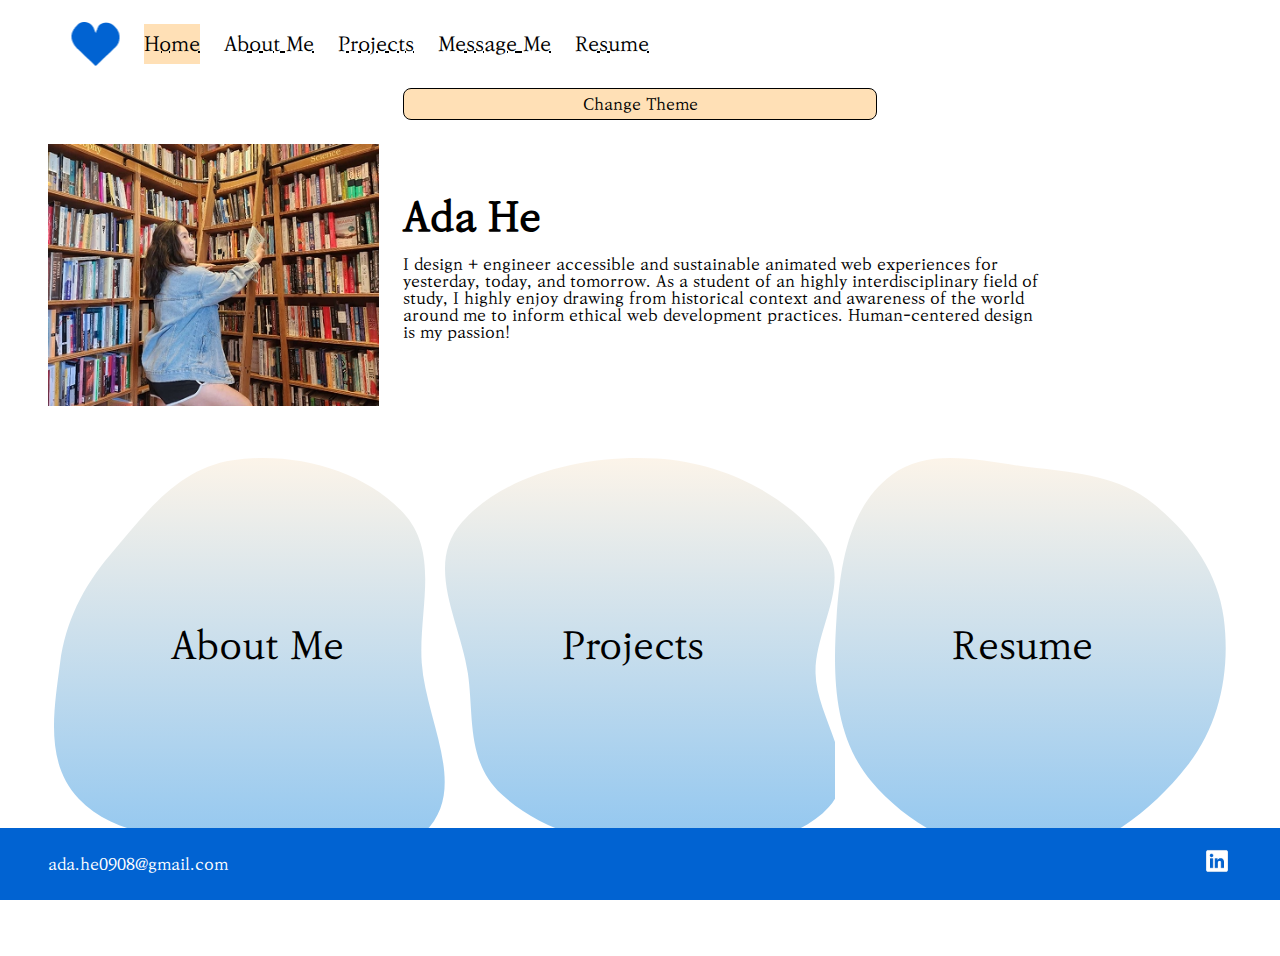
<file: index.html>
<!-- landing page -->
<!DOCTYPE html>
<html lang="en">
  <head>
    <meta charset="UTF-8" />
    <meta name="viewport" content="width=device-width, initial-scale=1.0" />
    <title>Ada's Portfolio</title>
    <link rel="icon" href="assets/heart.png" sizes="any" />
    <link rel="stylesheet" href="main.css" />
  </head>
  <body>
    <header>
      <nav>
        <img src="assets/logo.png" alt="blue heart logo" />
        <a href="index.html" data-current>Home</a>
        <a href="aboutme.html">About Me</a>
        <a href="projects.html">Projects</a>
        <a href="form-with-js.html">Message Me</a>
        <a href="assets/Ada_He_resume.pdf">Resume</a>
      </nav>
      <button class="toggle">Change <span id="theme-label">Theme</span></button>
      <noscript
        >Allow JavaScript to override the system default theme!</noscript
      >
      <section class="imgfirst-section">
        <picture>
          <source srcset="assets/profile-photo.avif" type="image/avif" />
          <source srcset="assets/profile-photo.webp" type="image/webp" />
          <img
            src="assets/profile-photo.png"
            alt="profile photo of Ada looking at books"
          />
        </picture>
        <hgroup>
          <h1>Ada He</h1>
          <p id="bio">
            I design + engineer accessible and sustainable animated web
            experiences for yesterday, today, and tomorrow. As a student of an
            highly interdisciplinary field of study, I highly enjoy drawing from
            historical context and awareness of the world around me to inform
            ethical web development practices. Human-centered design is my
            passion!
          </p>
        </hgroup>
      </section>
    </header>
    <main id="landing-main">
      <a href="aboutme.html">
        <svg
          class="landing-blob"
          aria-labelledby="blob1title blob1desc"
          viewBox="0 0 408 416"
        >
          <title id="blob1title">About Me Section Link</title>
          <desc id="blob1desc">
            A peach to blue gradient blob that links to the About Me page.
          </desc>
          <path
            fill-rule="evenodd"
            clip-rule="evenodd"
            d="M186.632 2.25621C251.039 -7.02406 322.981 12.5374 364.449 57.0066C403.838 99.2468 380.326 159.318 384.014 213.924C388.146 275.091 433.933 345.583 386.99 390.734C339.925 436.002 255.835 410.456 186.632 403.77C128.162 398.122 63.5901 395.626 25.8146 355.84C-10.2351 317.871 0.0229363 263.14 6.38136 213.924C11.806 171.936 29.9615 134.841 58.7313 101.056C94.1171 59.5027 128.5 10.6323 186.632 2.25621Z"
            fill="url(#shape1-gradient)"
          />
          <defs>
            <linearGradient
              id="shape1-gradient"
              x1="0.5"
              y1="0"
              x2="0.5"
              y2="1"
            >
              <stop offset="0" class="gradient-top" />
              <stop offset="1" class="gradient-bottom" />
            </linearGradient>
          </defs>
          <text x="30%" y="50%">About Me</text>
        </svg>
      </a>
      <a href="projects.html">
        <svg
          class="landing-blob"
          aria-labelledby="blob2title blob2desc"
          viewBox="0 0 408 416"
        >
          <title id="blob2title">Projects Section Link</title>
          <desc id="blob2desc">
            A peach to blue gradient blob that links to the Projects page.
          </desc>
          <path
            fill-rule="evenodd"
            clip-rule="evenodd"
            d="M221.197 0.586677C293.234 4.88372 359.564 40.7481 395.537 89.4244C425.654 130.176 386.034 177.88 386.945 224.865C387.885 273.372 436.726 324.729 400.868 364.446C363.382 405.966 286.393 411.015 221.197 408.448C159.458 406.017 98.4796 387.844 58.8606 350.979C21.9816 316.664 30.312 269.29 23.8998 224.865C16.0445 170.442 -21.9181 112.109 17.8565 66.8955C60.9741 17.8815 145.003 -3.9583 221.197 0.586677Z"
            fill="url(#shape2-gradient)"
          />
          <defs>
            <linearGradient
              id="shape2-gradient"
              x1="0.5"
              y1="0"
              x2="0.5"
              y2="1"
            >
              <stop offset="0" class="gradient-top" />
              <stop offset="1" class="gradient-bottom" />
            </linearGradient>
          </defs>
          <text x="30%" y="50%">Projects</text>
        </svg>
      </a>
      <a href="assets/Ada_resume.pdf">
        <svg
          class="landing-blob"
          aria-labelledby="blob3title blob3desc"
          viewBox="0 0 408 416"
        >
          <title id="blob3title">Resume Link</title>
          <desc id="blob3desc">
            A peach to pale blue gradient blob that links to a pdf of Ada's
            resume.
          </desc>
          <path
            fill-rule="evenodd"
            clip-rule="evenodd"
            d="M210.475 10.5352C254.229 15.2692 297.723 19.968 331.889 47.2666C370.138 77.8266 399.623 118.621 405.919 166.693C413.086 221.416 402.069 277.76 367.798 321.44C328.787 371.16 274.253 412.805 210.475 415.793C144.456 418.886 79.4687 387.073 37.4165 336.918C-1.54661 290.448 -2.45582 226.795 1.6176 166.693C5.35056 111.614 14.3706 51.1505 59.0484 17.7459C100.872 -13.5244 158.256 4.88517 210.475 10.5352Z"
            fill="url(#shape3-gradient)"
          />
          <defs>
            <linearGradient
              id="shape3-gradient"
              x1="0.5"
              y1="0"
              x2="0.5"
              y2="1"
            >
              <stop offset="0" class="gradient-top" />
              <stop offset="1" class="gradient-bottom" />
            </linearGradient>
          </defs>
          <text x="30%" y="50%">Resume</text>
        </svg>
      </a>
    </main>
    <footer>
      <a>ada.he0908@gmail.com</a>
      <a href="https://www.linkedin.com/in/adahe0908/">
        <img
          src="assets/linkedin-white.png"
          width="30"
          height="30"
          alt="linkedin"
        />
      </a>
    </footer>
    <script type="module" src="index.js"></script>
  </body>
</html>
</file>
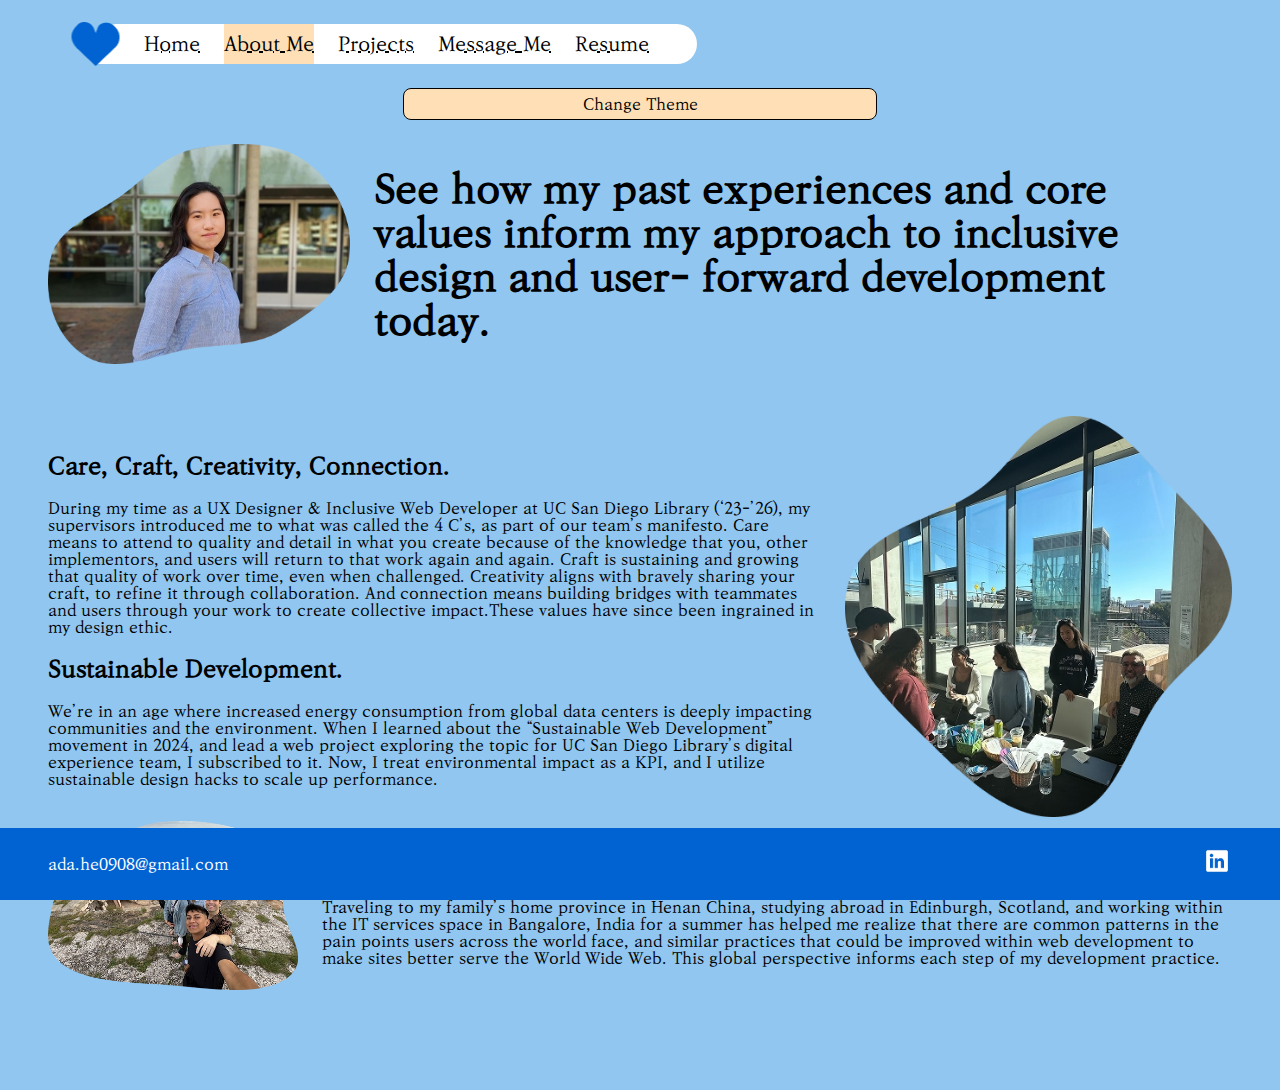
<file: aboutme.html>
<!DOCTYPE html>
<html lang="en">
  <head>
    <meta charset="UTF-8" />
    <meta name="viewport" content="width=device-width, initial-scale=1.0" />
    <title>About Ada</title>
    <link rel="icon" href="assets/heart.png" sizes="any" />
    <link rel="stylesheet" href="main.css" />
    <style>
      body {
        background-color: var(--end-blue);
      }
    </style>
  </head>
  <body>
    <header>
      <nav>
        <img src="assets/logo.png" alt="blue heart logo" />
        <a href="index.html">Home</a>
        <a href="aboutme.html" data-current>About Me</a>
        <a href="projects.html">Projects</a>
        <a href="form-with-js.html">Message Me</a>
        <a href="assets/Ada_He_resume.pdf">Resume</a>
      </nav>
      <button class="toggle">Change <span id="theme-label">Theme</span></button>
      <noscript
        >Allow JavaScript to override the system default theme!</noscript
      >
      <section class="imgfirst-section">
        <picture>
          <source srcset="assets/aboutme-profile.avif" type="image/avif" />
          <source srcset="assets/aboutme-profile.webp" type="image/webp" />
          <img
            src="assets/aboutme-profile.png"
            alt="Ada posing before a public library."
          />
        </picture>
        <h1>
          See how my past experiences and core values inform my approach to
          inclusive design and user- forward development today.
        </h1>
      </section>
    </header>
    <main>
      <section class="textfirst-section">
        <article>
          <h2>Care, Craft, Creativity, Connection.</h2>
          <p>
            During my time as a UX Designer & Inclusive Web Developer at UC San
            Diego Library (‘23-’26), my supervisors introduced me to what was
            called the 4 C’s, as part of our team’s manifesto. Care means to
            attend to quality and detail in what you create because of the
            knowledge that you, other implementors, and users will return to
            that work again and again. Craft is sustaining and growing that
            quality of work over time, even when challenged. Creativity aligns
            with bravely sharing your craft, to refine it through collaboration.
            And connection means building bridges with teammates and users
            through your work to create collective impact.These values have
            since been ingrained in my design ethic.
          </p>
          <h2>Sustainable Development.</h2>
          <p>
            We’re in an age where increased energy consumption from global data
            centers is deeply impacting communities and the environment. When I
            learned about the “Sustainable Web Development” movement in 2024,
            and lead a web project exploring the topic for UC San Diego
            Library’s digital experience team, I subscribed to it. Now, I treat
            environmental impact as a KPI, and I utilize sustainable design
            hacks to scale up performance.
          </p>
        </article>
        <picture id="additional-img">
          <source srcset="assets/library-tabling.avif" type="image/avif" />
          <source srcset="assets/library-tabling.webp" type="image/webp" />
          <img
            src="assets/library-tabling.png"
            alt="Ada tabling for UC San Diego Library at an design and development career fair."
          />
        </picture>
      </section>
      <section class="imgfirst-section">
        <picture>
          <source srcset="assets/think-global.avif" type="image/avif" />
          <source srcset="assets/think-global.webp" type="image/webp" />
          <img
            src="assets/think-global.png"
            alt="Ada and a group of other young adults on top of a rocky mountain in Hampi, India."
          />
        </picture>
        <article>
          <h2>Thinking globally, developing locally.</h2>
          <p>
            Traveling to my family’s home province in Henan China, studying
            abroad in Edinburgh, Scotland, and working within the IT services
            space in Bangalore, India for a summer has helped me realize that
            there are common patterns in the pain points users across the world
            face, and similar practices that could be improved within web
            development to make sites better serve the World Wide Web. This
            global perspective informs each step of my development practice.
          </p>
        </article>
      </section>
    </main>
    <footer>
      <a>ada.he0908@gmail.com</a>
      <a href="https://www.linkedin.com/in/adahe0908/">
        <img
          width="30"
          height="30"
          src="assets/linkedin-white.png"
          alt="linkedin"
        />
      </a>
    </footer>
    <script type="module" src="index.js"></script>
  </body>
</html>
</file>
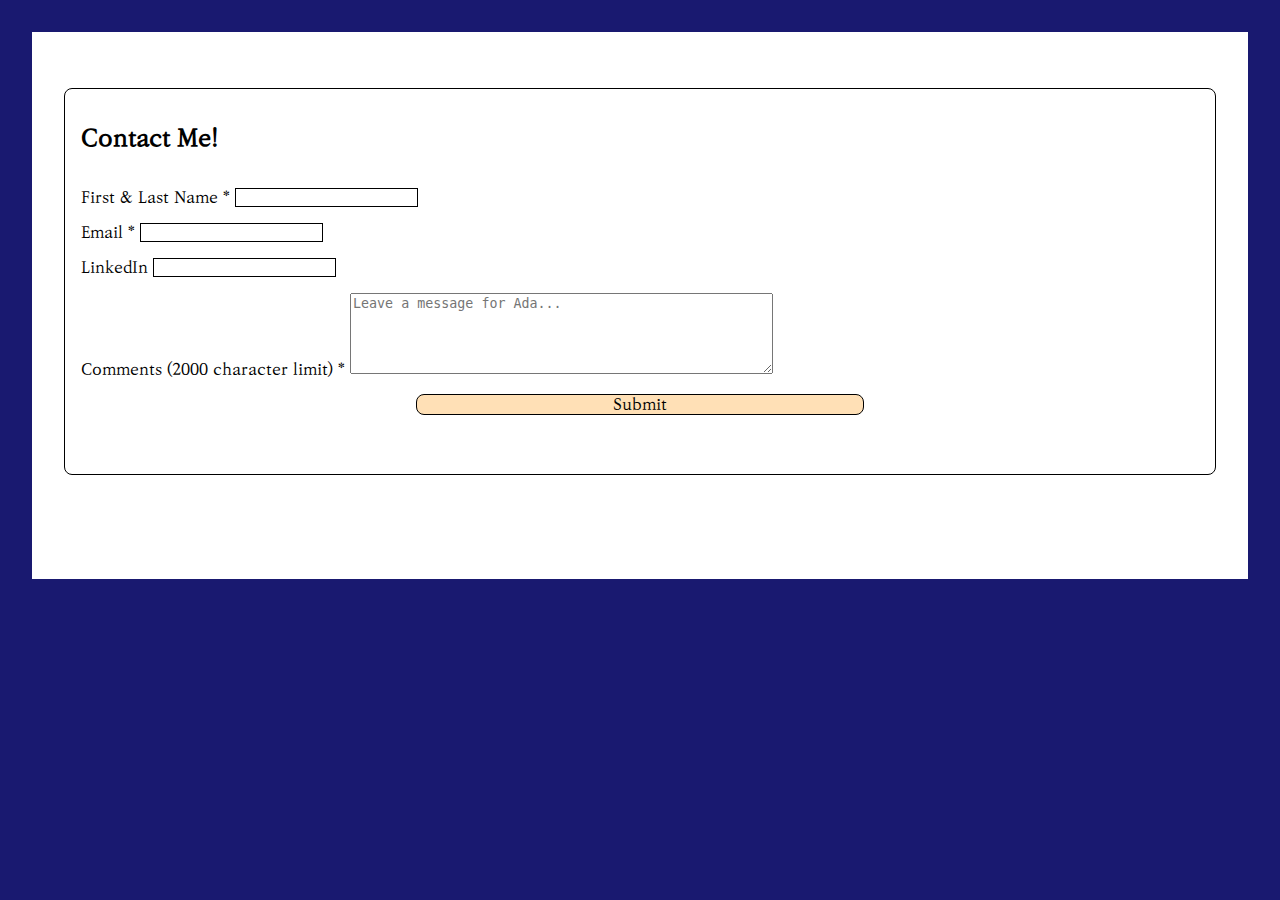
<file: form-no-js.html>
<!DOCTYPE html>
<html lang="en">
  <head>
    <meta charset="UTF-8" />
    <title>Contact Form</title>
    <link rel="stylesheet" href="form.css" />
  </head>
  <body>
    <form action="https://httpbin.org/post" method="post">
      <h2>Contact Me!</h2>
      <div class="question">
        <label for="name">First & Last Name *</label>
        <input
          type="text"
          id="name"
          name="name"
        />
      </div>

      <div class="question">
        <label for="email">Email *</label>
        <input type="email" id="email" name="email" />
      </div>

      <div class="question">
        <label for="linkedin">LinkedIn</label>
        <input type="text" id="linkedin" name="linkedin"/>
      </div>

      <div class="question">
        <label for="comments">Comments (2000 character limit) *</label>
        <textarea
          id="comments"
          name="comments"
          rows="5"
          cols="50"
          placeholder="Leave a message for Ada..."
        ></textarea>
      </div>

      <input type="hidden" id="botfield" name="botfield" value="true" />

      <input type="submit" id="submit" name="submit" />

      <output id="errors"></output>
      <output id="information"></output>
    </form>
  </body>
</html>
</file>
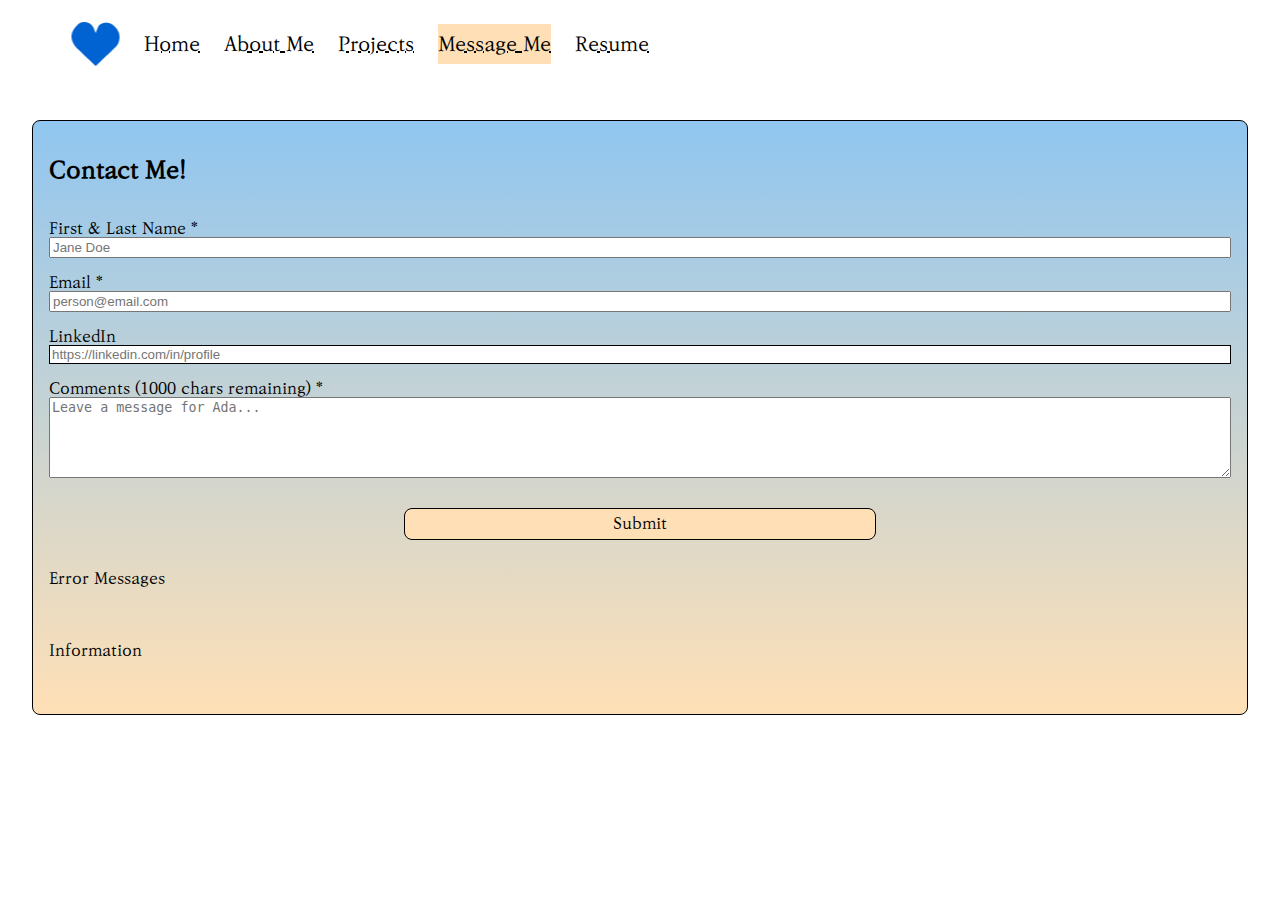
<file: form-with-js.html>
<!DOCTYPE html>
<html lang="en">
  <head>
    <meta charset="UTF-8" />
    <title>Contact Form</title>
    <link rel="stylesheet" href="main.css" />
    <style>
      form {
        color: black;
        background: linear-gradient(180deg, #90c6f0 0%, #ffe0b6 100%);
      }
    </style>
  </head>
  <body>
    <header>
      <nav>
        <img src="assets/logo.png" alt="blue heart logo" />
        <a href="index.html">Home</a>
        <a href="aboutme.html">About Me</a>
        <a href="projects.html">Projects</a>
        <a href="form-with-js.html" data-current>Message Me</a>
        <a href="assets/Ada_He_resume.pdf">Resume</a>
      </nav>
    </header>
    <form action="https://httpbin.org/post" method="post">
      <h2>Contact Me!</h2>
      <form-field>
        <label for="name">First & Last Name *</label>
        <input
          type="text"
          id="name"
          name="name"
          placeholder="Jane Doe"
          pattern="[a-zA-Z ]+"
          title="Only letters and spaces allowed."
          required
          minlength="2"
          maxlength="100"
        />
      </form-field>

      <form-field>
        <label for="email">Email *</label>
        <input
          type="email"
          id="email"
          name="email"
          placeholder="person@email.com"
          pattern="[a-zA-Z0-9._%+\-]+@[a-zA-Z0-9._%+\-]+\.[a-zA-Z]{2,}"
          title="Make sure to enter a typical email address."
          required
        />
      </form-field>

      <form-field>
        <label for="linkedin">LinkedIn</label>
        <input
          type="text"
          id="linkedin"
          name="linkedin"
          placeholder="https://linkedin.com/in/profile"
          pattern="(^$)|^.*linkedin\.com/in/.*$"
          title="Leave empty or link your linkedin profile properly."
          minlength="14"
        />
      </form-field>

      <form-field>
        <label for="comments"
          >Comments <span id="charcount">(1000 chars remaining)</span> *</label
        >
        <textarea
          id="comments"
          name="comments"
          rows="5"
          cols="50"
          placeholder="Leave a message for Ada..."
          required
          minlength="1"
          maxlength="1000"
        ></textarea>
      </form-field>

      <input type="hidden" id="botfield" name="botfield" value="true" />
      <input type="hidden" id="form-errors" name="form-errors" />

      <input type="submit" id="submitBtn" name="submitBtn" />

      <output id="errors">
        Error Messages
        <p>Invalid character entered!</p>
      </output>
      <output id="information">
        Information
        <p>Info goes here</p>
      </output>
      <script type="module" src="form.js"></script>
    </form>
  </body>
</html>
</file>
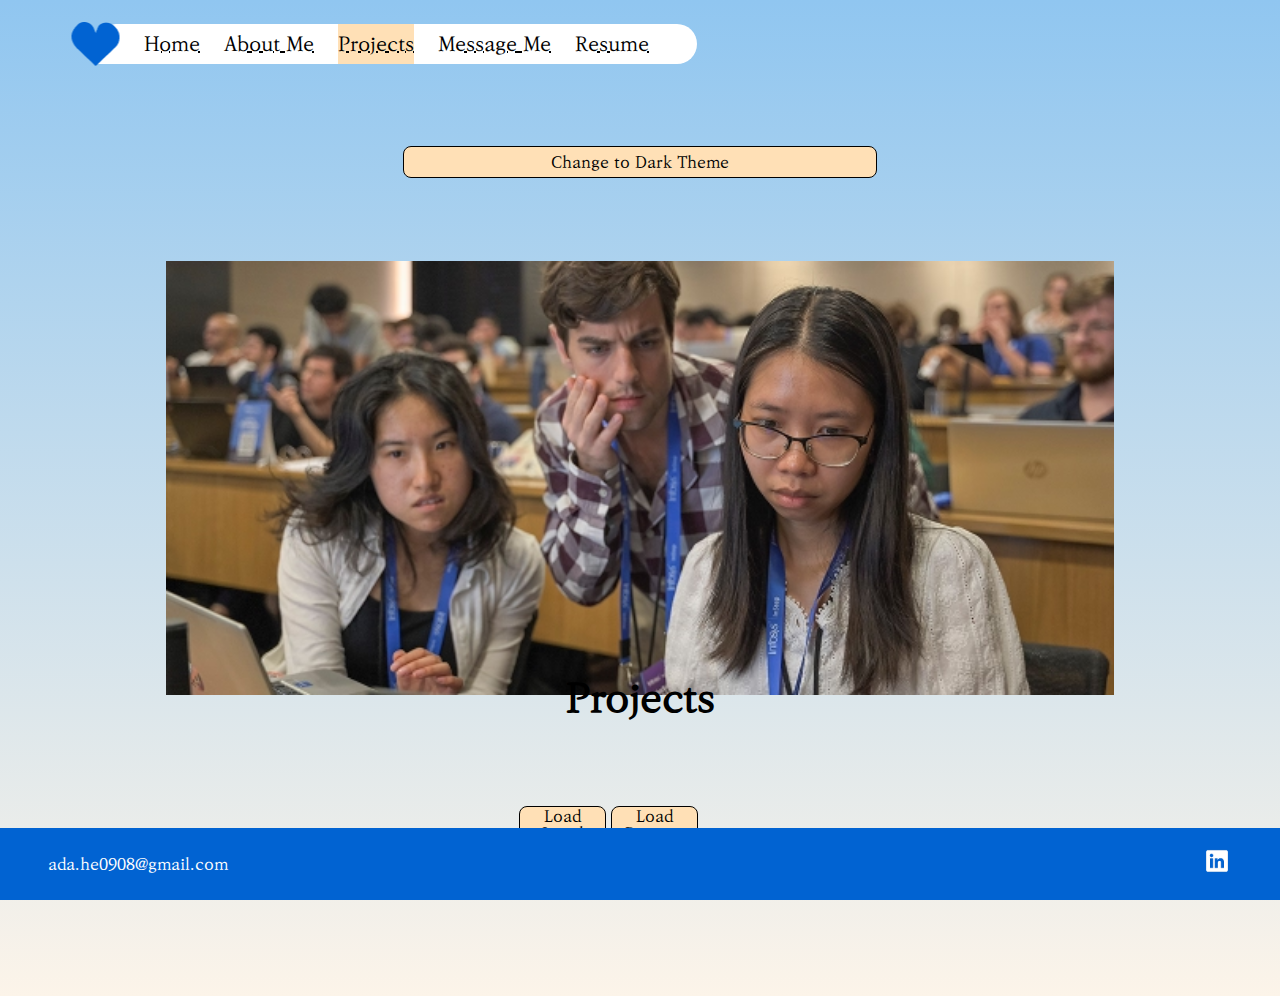
<file: projects.html>
<!DOCTYPE html>
<html lang="en">
  <head>
    <meta charset="UTF-8" />
    <meta name="viewport" content="width=device-width, initial-scale=1.0" />
    <title>Ada's Projects</title>
    <link rel="icon" href="assets/heart.png" sizes="any" />
    <link rel="stylesheet" href="main.css" />
    <style>
      body {
        background: linear-gradient(
          180deg,
          var(--end-blue) 0%,
          var(--end-peach) 100%
        );
        min-height: 100vh;
      }
    </style>
    <!-- I will add script to make the project-cards clickable -->
  </head>
  <body>
    <header>
      <nav>
        <img src="assets/logo.png" alt="blue heart logo" />
        <a href="index.html">Home</a>
        <a href="aboutme.html">About Me</a>
        <a href="projects.html" data-current>Projects</a>
        <a href="form-with-js.html">Message Me</a>
        <a href="assets/Ada_He_resume.pdf">Resume</a>
      </nav>
      <button class="toggle">Change <span id="theme-label">Theme</span></button>
      <noscript
        >Allow JavaScript to override the system default theme!</noscript
      >
      <section class="image-text-header" id="project-header">
        <picture loading="lazy">
          <source srcset="assets/projectsphoto.avif" type="image/avif" />
          <source srcset="assets/projectsphoto.webp" type="image/webp" />
          <img
            src="assets/projectsphoto.png"
            alt="From left to right, Ada and her friends Ethan and Hannah working on a hackathon project around a single laptop."
          />
        </picture>
        <h1>Projects</h1>
      </section>
    </header>
    <main id="projects-main">
      <noscript> Enable JavaScript to view in depth project descriptions and their deployment statuses! </noscript>
      <div>
        <button id="local">Load Local</button>
        <button id="remote">Load Remote</button>
      </div>
      <div id="projects-gallery"></div>
    </main>
    <template>
        <dialog-overlay>
          <dialog closedby="any">
            <button id="close">x</button>
            <section>
              <h2></h2>
              <h3></h3> 
              <marquee-container>
                <p>Tech Stack</p>
                <div id="marquee-holder">
                  <div id="marquee-content"></div>
                </div>
              </marquee-container>
            </section>
            <button id="todeployment"></button>
            <article>
              <h3></h3>
            </article>
          </dialog>
        </dialog-overlay>
      </template>
    <footer>
      <a>ada.he0908@gmail.com</a>
      <a href="https://www.linkedin.com/in/adahe0908/">
        <img
          width="30"
          height="30"
          src="assets/linkedin-white.png"
          alt="linkedin"
        />
      </a>
    </footer>
    <script type="module" src="index.js"></script>
  </body>
</html>
</file>
<file: main.css>
@import url(vars.css);

/** opt into view transition */
@view-transition {
  navigation: auto;
}

/** define custom animations with at rule keyframes */
@keyframes fadeIn {
  from {
    opacity: 0;
  }
  to {
    opacity: 1;
  }
}
::view-transition-old(root) {
  animation: none;
}
::view-transition-new(root) {
  animation: fadeIn 1s ease-in forwards;
}

/** uploading custom font */
@font-face {
  font-family: "KoPub Batang";
  src: url("assets/fonts/kopubbatang-regular.woff2") format("woff2"),
    url("assets/fonts/kopubbatang-regular.woff") format("woff");
}

/** universal styling */
body {
  margin: 0;
  width: 100%;
  padding: var(--spacing-size) 0 var(--footer-height) 0;
  display: grid;
  row-gap: var(--spacing-size);
  color: var(--font-color);
  background-color: var(--background);
  font-family: "KoPub Batang", serif;
}
header {
  display: flex;
  flex-direction: column;
  row-gap: var(--spacing-size);
  margin: 0 var(--gutter-size);
}
main {
  margin: var(--spacing-size) var(--gutter-size);
}
h1 {
  margin: 0;
  font-size: var(--font-size-h1);
}
footer {
  height: var(--footer-height);
  padding: 0 var(--gutter-size) 0 var(--gutter-size);
  position: fixed;
  inset: auto 0 0 0;
  background-color: var(--accent-1);
  color: var(--background);
  display: flex;
  flex-direction: row;
  align-items: center;
  justify-content: space-between;
}
nav {
  font-size: var(--font-size-big);
  display: flex;
  flex-direction: row;
  align-items: center;
  margin-left: var(--gutter-size);
  padding: 0 var(--gutter-size);
  column-gap: var(--spacing-size);
  position: relative;
  width: fit-content;
  height: 2.5rem;
  border-radius: var(--corner-rounding);
  border-bottom-left-radius: 0;
  background-color: var(--background);
  a {
    align-content: center;
    height: 100%;
    transition: color 0.3s ease;
    color: var(--font-color);
  }
  a:hover {
    background-color: var(--accent-2);
  }
}
a:link,
a:visited {
  color: var(--font-color);
}

nav > img {
  height: fit-content;
  width: fit-content;
  position: absolute;
  left: 0;
  transform: translateX(-50%);
}

a[data-current] {
  background-color: var(--accent-2);
}
main img {
  min-width: var(--home-img-min-width);
  max-width: var(--home-img-max-width);
}
.imgfirst-section {
  display: flex;
  justify-content: center;
  align-items: center;
}
.imgfirst-section picture,
.textfirst-section {
  img,
  source {
    height: auto;
    width: 100%;
  }
}

/** media queries for smaller screen sizes */
@media screen and (max-width: 767px) {
  header,
  main,
  footer {
    box-sizing: border-box;
  }
  h2 {
    font-size: var(--font-size-big);
  }
  .imgfirst-section {
    display: flex;
    flex-direction: column;
    row-gap: var(--spacing-size);
  }
  #additional-img {
    display: none;
  }
  #projects-main {
    display: flex;
    flex-direction: column;
    align-items: center;
    row-gap: var(--spacing-size);
  }
  project-card {
    width: 80%;
  }
}
@media screen and (min-width: 768px) {
  .imgfirst-section {
    display: flex;
    flex-direction: row;
    column-gap: var(--spacing-size);
    h1 {
      width: 100%;
    }
  }
  .textfirst-section {
    display: grid;
    grid-template-columns: 2fr 1fr;
    place-items: center;
    gap: var(--spacing-size);
  }
  #projects-main {
    display: flex;
    flex-direction: row;
    flex-wrap: wrap;
    column-gap: var(--spacing-size);
    row-gap: var(--spacing-size);
    justify-content: center;
    align-items: center;
  }
  project-card {
    width: var(--project-card-width);
  }
}

/** homepage specific styling*/
.imgfirst-section hgroup {
  display: flex;
  flex-direction: column;
  justify-content: center;
  align-items: center;
  width: 80%;
  p {
    display: flex;
    max-width: var(--max-subheading-width);
    align-self: flex-start;
  }
}
#landing-main {
  display: flex;
  flex-direction: row;
  flex-wrap: wrap;
  justify-content: center;
  row-gap: var(--spacing-size);
  a {
    width: 33%;
    min-height: var(--blob-min-height);
    min-width: var(--blob-min-width);
  }
}
/** styling the site map blobs */
.landing-blob {
  text {
    font-size: var(--font-size-h1);
  }
}
.gradient-top {
  stop-color: var(--end-peach);
}
.gradient-bottom {
  stop-color: var(--end-blue);
}
svg text {
  fill: var(--font-color);
}

/** styling title-picture overlays */
.image-text-header {
  position: relative;
  text-align: center;
  h1 {
    position: absolute;
    bottom: 0;
    left: 50%;
    transform: translate(-50%, 50%);
    text-shadow: var(--text-shadow);
  }
  img,
  source {
    width: 80%;
    height: auto;
  }
}

/** projects page-specific styling */
/** custom component styling */
project-card {
  background-color: gray;
  display: flex;
  flex-direction: column;
  justify-content: space-between;
  aspect-ratio: var(--card-ratio);
  min-width: var(--home-img-min-width);
  a {
    height: var(--project-label-height);
    align-content: center;
    box-sizing: border-box;
    padding: 0 var(--spacing-size);
    background-color: var(--background);
  }
  .projectdisplay {
    padding: var(--spacing-size);
    height: 100%;
    background-position: center;
    background-size: cover;
  }
}
#chat-feature {
  background-image: image-set(
    url(assets/library-with-chat.avif),
    url(assets/library-with-chat.webp),
    url(assets/library-with-chat.png)
  );
}
#endowments {
  background-image: image-set(
    url(assets/endowments-display.avif),
    url(assets/endowments-display.webp),
    url(assets/endowments-display.png)
  );
}
#asteria {
  background-image: image-set(
    url(assets/asteria.avif),
    url(assets/asteria.webp),
    url(assets/asteria.png)
  );
}
subject-tag {
  border-radius: var(--tag-rounding);
  padding: var(--tag-padding);
}
.fullstack {
  background-color: var(--accent-2);
}
.ai {
  background-color: var(--end-blue);
}

/** fallbacks if browser doesn't support color - trying out 2 of my fave colors in hsl */
.frontend {
  background-color: hsl(16, 100%, 66%);
}
.ui {
  background-color: hsl(300, 26%, 71%);
}
/** experimenting with higher gamut colors */
@supports (color: color(display-p3 1 1 1)) {
  .frontend {
    background-color: color(display-p3 1 0.4 0.1);
  }
  .ui {
    background-color: color(display-p3 0.784 0.635 0.784);
  }
}

/* form styling */
form {
  margin: 2rem;
  display: flex;
  flex-direction: column;
  row-gap: 1rem;
  background: linear-gradient(
    180deg,
    var(--end-blue) 0%,
    var(--end-peach) 100%
  );
  padding: 1rem;
  border: 1px solid black;
  border-radius: var(--form-rounding);
}

form-field {
  display: grid;
}

input[type="textarea"] {
  min-height: 3rem;
}

input[type="submit"],
button {
  margin: auto;
  height: 2rem;
  width: 40%;
  background-color: var(--accent-2);
  font-family: "KoPub Batang", serif;
  font-size: 16px;
  border-radius: var(--form-rounding);
  color: var(--font-color);
  border: 1px solid var(--font-color);
}
.toggle {
  display: hidden;
}

.invalid {
  border: 1px solid red;
  color: red;
}

input:valid {
  border: 1px solid black;
  color: black;
}
output {
  display: flex;
  flex-direction: column;
  height: 10%;
}
#errors p {
  opacity: 0;
  text-align: center;
  align-content: center;
  transition: opacity 0.5s ease-out;
  background-color: red;
  color: white;
  padding: 2px;
  border-radius: var(--form-rounding);
}
#information p {
  opacity: 0;
  text-align: center;
  align-content: center;
  transition: opacity 0.5s ease-out;
  background-color: var(--accent-1);
  color: white;
  padding: 2px;
  border-radius: var(--form-rounding);
}
.invalid-entry {
  background-color: rgba(255, 0, 0, 0.3);
}
</file>
<file: form.css>
@import url(main.css);

html {
  margin: 2rem;
  background-color: midnightblue;
}

form {
  display: flex;
  flex-direction: column;
  row-gap: 1rem;
  background: linear-gradient(
    180deg,
    var(--pale-blue) 0%,
    var(--pale-peach) 100%
  );
  padding: 1rem;
  border: 1px solid black;
  border-radius: 8px;
}

form-field {
  display: grid;
}

input[type="textarea"] {
  min-height: 3rem;
}

input[type="submit"] {
  margin: auto;
  height: 2rem;
  width: 40%;
  background-color: var(--accent-2);
  font-family: "KoPub Batang", serif;
  font-size: 16px;
  border-radius: 8px;
}

.invalid {
  border: 1px solid red;
  color: red;
}

input:valid {
  border: 1px solid black;
  color: black;
}
output {
  display: flex;
  flex-direction: column;
  height: 10%;
}
output p {
  opacity: 0;
  text-align: center;
  align-content: center;
  transition: opacity 0.5s ease-out;
  background-color: red;
  color: white;
  padding: 2px;
  border-radius: 8px;
}

.invalid-entry {
  background-color: rgba(255, 0, 0, 0.3);
}
</file>
